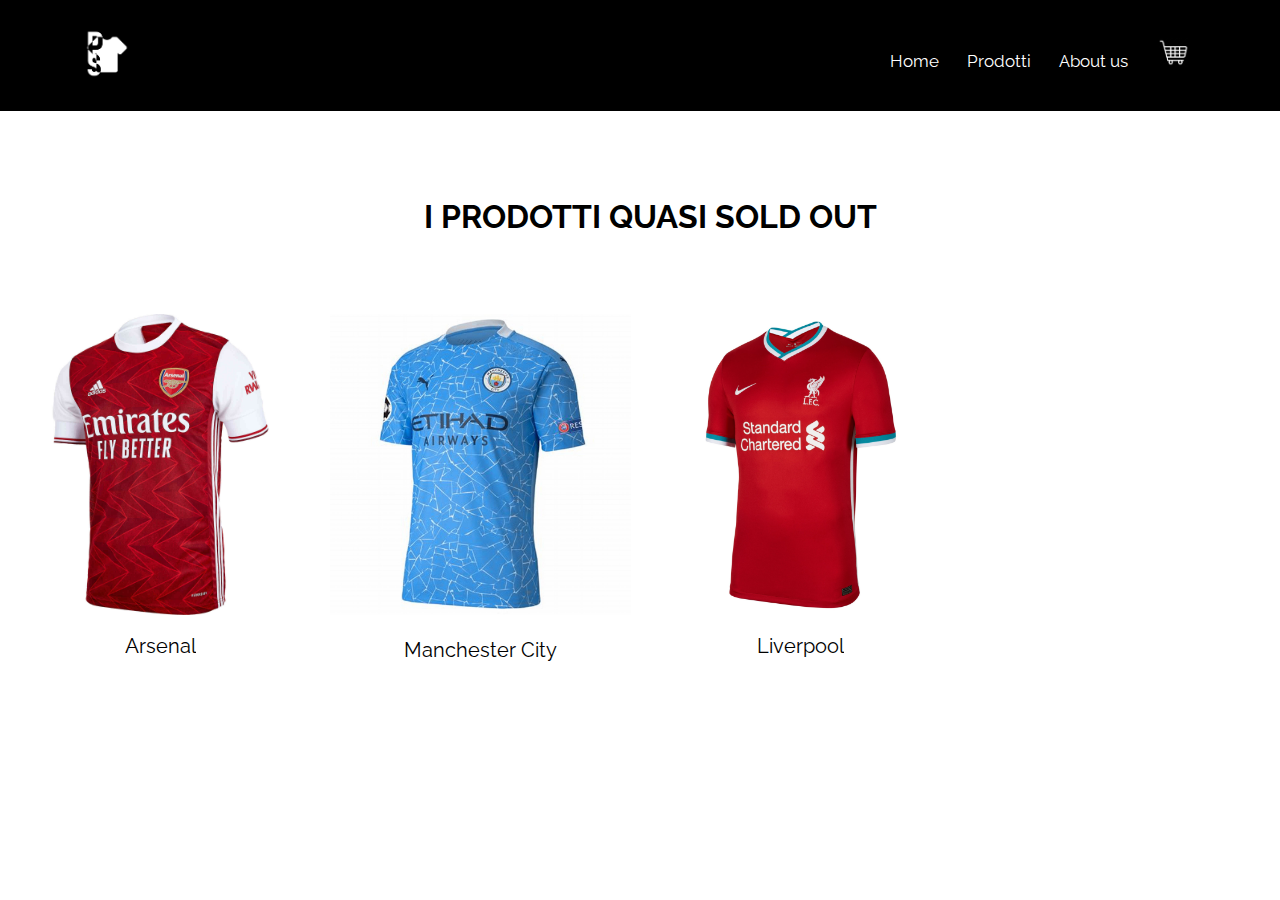
<file: index.html>
<!DOCTYPE html>
<html>

<head>
    <meta name="viewport" content="width=device-width, initial-scale=1.0">
    <title>PremierShirt.co.uk</title>
    <link rel="stylesheet" href="style_hp.css">
    <link rel="preconnect" href="https://fonts.googleapis.com">
    <link rel="preconnect" href="https://fonts.gstatic.com" crossorigin>
    <link rel="icon" type="image/x-icon" href="immagini/logo.png">
    <link href="https://fonts.googleapis.com/css2?family=Raleway:ital,wght@0,100;0,300;0,400;0,600;0,700;1,100;1,300;1,400;1,600;1,700&display=swap" rel="stylesheet">
    <link rel="stylesheet" type="text/css" href="https://cdnjs.cloudflare.com/ajax/libs/font-awesome/5.15.1/css/all.min.css">
</head>

<body>
    <section class="header">
        <nav>
            <img src="immagini/logo.png" style="width:60px">
            <div class="nav-links">
                <ul>
                    <li><a href="index.html">Home</a></li>
                    <li><a href="prodotti.html">Prodotti</a></li>
                    <li><a href="chisiamo.html">About us</a></li>
                    <li><a href="carrello.html"><img src="immagini/carrello.png" style="width:35px"></a></li>
                </ul>
            </div>
        </nav>
    </section>
    <section>
        <h1 style="padding-left: 20px; text-align: center;">I PRODOTTI QUASI SOLD OUT</h1><br>
        
        <br><br><br>

        <div class="responsive">
            <div class="gallery">
                <img src="immagini/arsenal20_21.jpg" alt="Arsenal 2020-21" width="600" height="400">
                <div class="desc">
                    <form method="get" action="info_prodotto.html" name="num">
                        <input type="hidden" name="numero" value="1">
                        <input type="submit" value="Arsenal" class="bottone">
                    </form>
                </div>
            </div>
        </div>

        <div class="responsive">
            <div class="gallery">
                <img src="immagini/mancity20_21.jpg" alt="Manchester City 2020-21" width="600" height="400"> <br><br>
                <form method="get" action="info_prodotto.html" name="num" style="text-align: center;">
                    <input type="hidden" name="numero" value="0">
                    <input type="submit" value="Manchester City" class="bottone">
                </form>
            </div>
        </div>

        <div class="responsive">
            <div class="gallery">
                <img src="immagini/liverpool20_21.jpg" alt="Liverpool 2020-21" width="600" height="400">
                <div class="desc">
                    <form method="get" action="info_prodotto.html" name="num">
                        <input type="hidden" name="numero" value="2">
                        <input type="submit" value="Liverpool" class="bottone">
                    </form>
                </div>
            </div>
        </div>
</body>

</html>
</file>
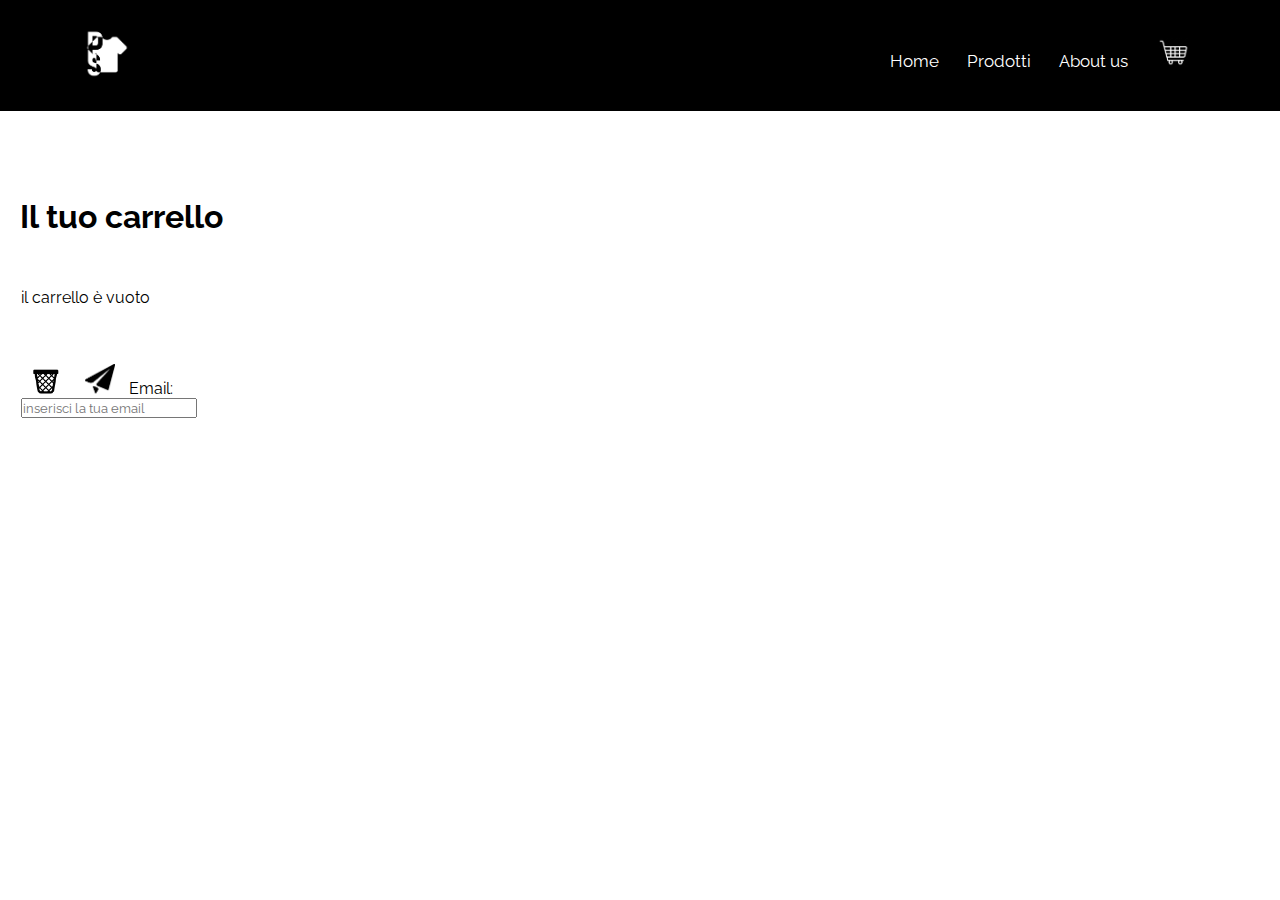
<file: carrello.html>
<!DOCTYPE html>
<html>

<head>
    <meta name="viewport" content="width=device-width, initial-scale=1.0">
    <title>PremierShirt.co.uk</title>
    <link rel="stylesheet" href="style_hp.css">
    <link rel="preconnect" href="https://fonts.googleapis.com">
    <link rel="preconnect" href="https://fonts.gstatic.com" crossorigin>
    <link rel="icon" type="image/x-icon" href="immagini/logo.png">
    <link
        href="https://fonts.googleapis.com/css2?family=Raleway:ital,wght@0,100;0,300;0,400;0,600;0,700;1,100;1,300;1,400;1,600;1,700&display=swap"
        rel="stylesheet">
    <link rel="stylesheet" type="text/css"
        href="https://cdnjs.cloudflare.com/ajax/libs/font-awesome/5.15.1/css/all.min.css">
</head>

<script>
    let requestURL = 'shirt.json';
    let request = new XMLHttpRequest();
    request.open('GET', requestURL);
    request.responseType = 'json';
    request.send();
    var indice = 0;

    request.onload = function () {
      if(!localStorage.getItem('carrello')) {
        document.getElementById("carrello").innerHTML = "il carrello è vuoto";
      } else {
        const arrayString = localStorage.getItem('carrello');
        const array = JSON.parse(arrayString);
        const shirt = request.response;
        var indice;
        var returnC;
        var totale = 0;

        for (let i = 0; i < array.length; i++) {
          indice = array[i];
          returnC += '<img src="' + shirt[indice].url + '" width="400" height="400"> <br>';
          returnC += shirt[indice].club + '<br>';
          returnC += shirt[indice].stagione + '<br>';
          returnC += shirt[indice].giocatore + '<br>';
          returnC += shirt[indice].prezzo + '€<br>';
          totale += shirt[indice].prezzo;
        }
          document.getElementById("carrello").innerHTML = returnC;
          document.getElementById("totale").innerHTML = "Il tuo totale è di: " + totale + "€";
      }
    }

    function removeFromCart() {
      localStorage.clear();
    }

    function sendOrder() {
      const emailInput = document.getElementById('email');
      const email = emailInput.value;
      var subject = "Ordine PremierShirt";
      var body = "L'ordine contenente: \n \n"
      if(!localStorage.getItem('carrello')) {
        document.getElementById("carrello").innerHTML = "il carrello è vuoto";
      } else {
        const arrayString = localStorage.getItem('carrello');
        const array = JSON.parse(arrayString);
        const shirt = request.response;
        var indice;
        var totale = 0;

        for (let i = 0; i < array.length; i++) {
          indice = array[i];
          body += "  " + shirt[indice].club + "\n";
          body += "  " + shirt[indice].stagione + "\n";
          body += "  " + shirt[indice].giocatore + "\n";
          body += "  " + shirt[indice].prezzo + "€ \n \n";
          totale += shirt[indice].prezzo;
        }
      }
      body += "è andato a buon fine! \nil totale è di: " + totale + "€ \nGrazie per l'acquisto!";
      if(!email) {

      } else {
        if(!localStorage.getItem('carrello')) {

        } else {
          const mailtoString = `mailto:${email}?subject=${encodeURIComponent(subject)}&body=${encodeURIComponent(body)}`;
          window.location.href = mailtoString;
        }
      }
    }
</script>

<body>
    <section class="header">
        <nav>
            <img src="immagini/logo.png" style="width:60px">
            <div class="nav-links">
                <ul>
                    <li><a href="index.html">Home</a></li>
                    <li><a href="prodotti.html">Prodotti</a></li>
                    <li><a href="chisiamo.html">About us</a></li>
                    <li><a href="carrello.html"><img src="immagini/carrello.png" style="width:35px"></a></li>
                </ul>
            </div>
        </nav>
    </section>
    <section>
        <h1 style="padding-left: 20px;">Il tuo carrello </h1><br>
        <div id="elenco" style="padding-left: 20px;"></div> <br>
        <div class="responsive">
            <div class="desc" style="text-align: left;" >
              <p id="carrello"><p> <br>
              <p id="totale"></p> <br> <br>
              <button style="border: none; background-color: transparent; width: 50px;" onclick="removeFromCart()"><a href="carrello.html"> <img src="immagini/delete.png" alt="rimuovi dal carrello"style="width: 30px;"></a></button>
              <button style="border: none; background-color: transparent; width: 50px;" onclick="sendOrder()"><a><img src="immagini/send.png" alt="invia_ordine" style="width: 30px;"></a></button>
              <label for="email">Email:</label>
              <input type="email" id="email" name="email" placeholder="inserisci la tua email">
              <img id="imgCart">
            </div>
        </div>
    </section>
</body>

</html>
</file>
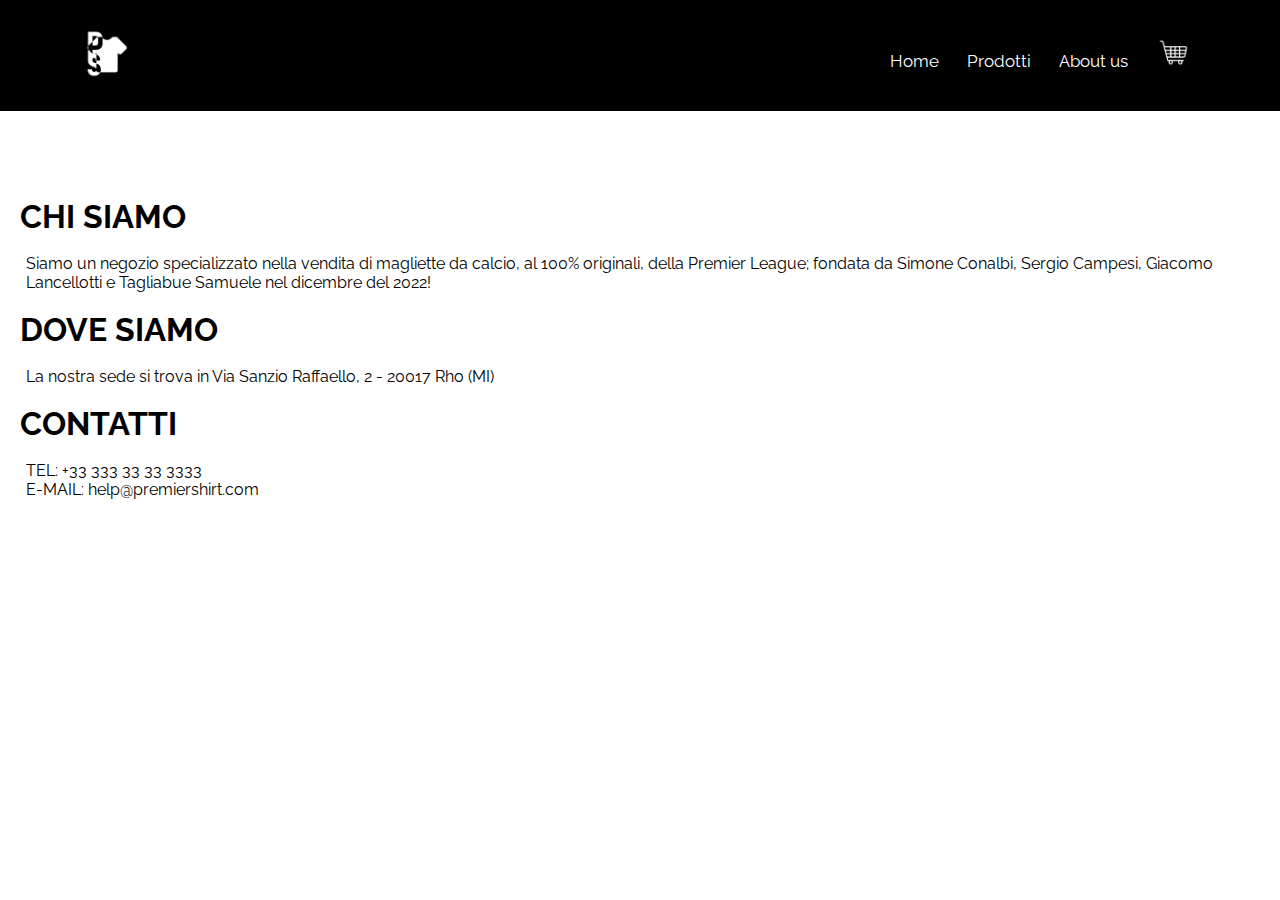
<file: chisiamo.html>
<!DOCTYPE html>
<html>

<head>
    <meta name="viewport" content="width=device-width, initial-scale=1.0">
    <title>PremierShirt.co.uk</title>
    <link rel="stylesheet" href="style_hp.css">
    <link rel="preconnect" href="https://fonts.googleapis.com">
    <link rel="preconnect" href="https://fonts.gstatic.com" crossorigin>
    <link rel="icon" type="image/x-icon" href="immagini/logo.png">
    <link href="https://fonts.googleapis.com/css2?family=Raleway:ital,wght@0,100;0,300;0,400;0,600;0,700;1,100;1,300;1,400;1,600;1,700&display=swap" rel="stylesheet">
    <link rel="stylesheet" type="text/css" href="https://cdnjs.cloudflare.com/ajax/libs/font-awesome/5.15.1/css/all.min.css">
</head>

<body>
    <section class="header">
        <nav>
            <img src="immagini/logo.png" style="width:60px">
            <div class="nav-links">
                <ul>
                    <li><a href="index.html">Home</a></li>
                    <li><a href="prodotti.html">Prodotti</a></li>
                    <li><a href="chisiamo.html">About us</a></li>
                    <li><a href="carrello.html"><img src="immagini/carrello.png" style="width:35px"></a></li>
                </ul>
            </div>
        </nav>
    </section>

    <section>
        <h1 style="padding-left: 20px;">CHI SIAMO</h1>
        <br>
        <div>
            <div style="padding-left: 1px;">
                <div style="padding-left: 25px;">
                    Siamo un negozio specializzato nella vendita di magliette da calcio, al 100% originali, della Premier League; fondata da Simone Conalbi, Sergio Campesi, Giacomo Lancellotti e Tagliabue Samuele nel dicembre del 2022!
                </div>
            </div>
        </div>

        <br>

        <h1 style="padding-left: 20px;">DOVE SIAMO</h1>
        <br>
        <div>
            <div style="padding-left: 1px;">
                <div style="padding-left: 25px;">
                    La nostra sede si trova in Via Sanzio Raffaello, 2 - 20017 Rho (MI)
                </div>
            </div>
        </div>

        <br>

        <h1 style="padding-left: 20px;">CONTATTI</h1>
        <br>
        <div>
            <div style="padding-left: 1px;">
                <div  style="padding-left: 25px;">
                    TEL: +33 333 33 33 3333 <br>
                    E-MAIL: help@premiershirt.com
                </div>
            </div>
        </div>
    </section>

    <section>
        <br>
    </section>
</body>

</html>
</file>
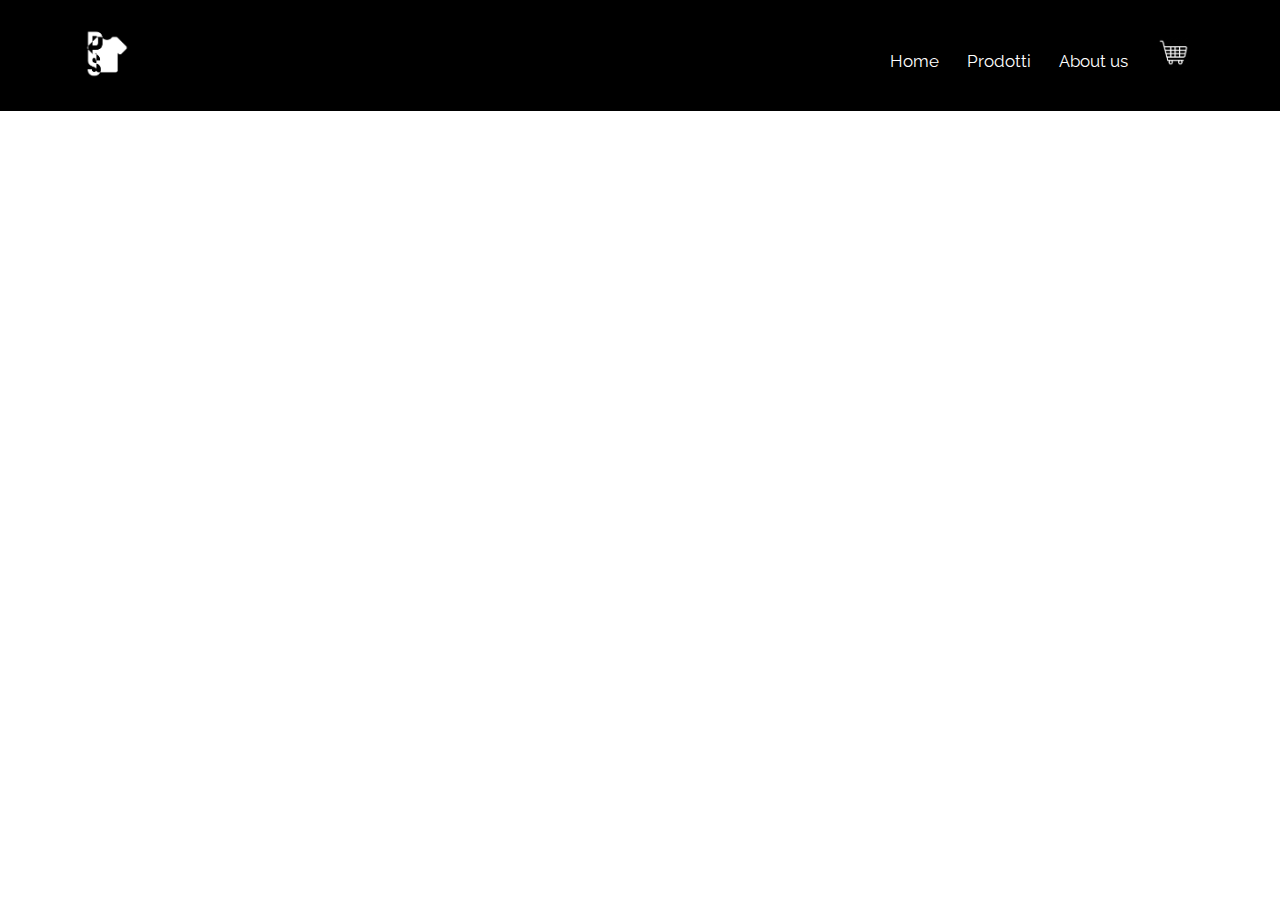
<file: info_prodotto.html>
<!DOCTYPE html>
<html>

<head>
    <meta name="viewport" content="width=device-width, initial-scale=1.0">
    <title>PremierShirt.co.uk</title>
    <link rel="stylesheet" href="style_hp.css">
    <link rel="preconnect" href="https://fonts.googleapis.com">
    <link rel="preconnect" href="https://fonts.gstatic.com" crossorigin>
    <link rel="icon" type="image/x-icon" href="immagini/logo.png">
    <link href="https://fonts.googleapis.com/css2?family=Raleway:ital,wght@0,100;0,300;0,400;0,600;0,700;1,100;1,300;1,400;1,600;1,700&display=swap" rel="stylesheet">
    <link rel="stylesheet" type="text/css" href="https://cdnjs.cloudflare.com/ajax/libs/font-awesome/5.15.1/css/all.min.css">
</head>

<script>
    let requestURL = 'shirt.json';
    let request = new XMLHttpRequest();
    request.open('GET', requestURL);
    request.responseType = 'json';
    request.send();
    var url = document.location.search.substring(0);
    var url1 = url.split("&")[0];
    var indice = url1.substr(8);

    request.onload = function () {
        const shirt = request.response;
        document.getElementById("img").innerHTML = '<img src="' + shirt[indice].url + '" width="600" height="400">';
        document.getElementById("club").innerHTML = shirt[indice].club;
        document.getElementById("stagione").innerHTML = shirt[indice].stagione;
        document.getElementById("giocatore").innerHTML = shirt[indice].giocatore;
        document.getElementById("prezzo").innerHTML = shirt[indice].prezzo + '€';
        document.getElementById("bottone").innerHTML = '<button style="border: none; background-color: transparent; width: 50px;" onclick="addToCart(' + indice + ')"><a href="carrello.html"> <img src="immagini/add.jpg" alt="aggiungi al carrello"style="width: 30px;"></a></button>';
    }

    function addToCart(indice) {
        if (!localStorage.getItem("carrello")) {
            localStorage.setItem("carrello", "[]");
        }
        var array = JSON.parse(localStorage.getItem("carrello"));
        array.push(indice);
        localStorage.setItem("carrello", JSON.stringify(array));
    }
</script>

<body>
    <section class="header">
        <nav>
            <img src="immagini/logo.png" style="width:60px">
            <div class="nav-links">
                <ul>
                    <li><a href="index.html">Home</a></li>
                    <li><a href="prodotti.html">Prodotti</a></li>
                    <li><a href="chisiamo.html">About us</a></li>
                    <li><a href="carrello.html"><img src="immagini/carrello.png" style="width:35px"></a></li>
                </ul>
            </div>
        </nav>
    </section>
    <section>
        <p style="font-size: 60px; padding-left: 20px;"></p> <br>
        <div class="responsive">
            <div class="gallery">
                <div style="text-align: left;">
                    <p id="img"></p>
                    <p id="club"></p>
                    <p id="stagione"></p>
                    <p id="giocatore"></p>
                    <p id="prezzo" style="font-size:35px; text-align: left;"></p>
                    <p id="bottone"></p>
            </div>
        </div>
    </section>
</body>

</html>
</file>
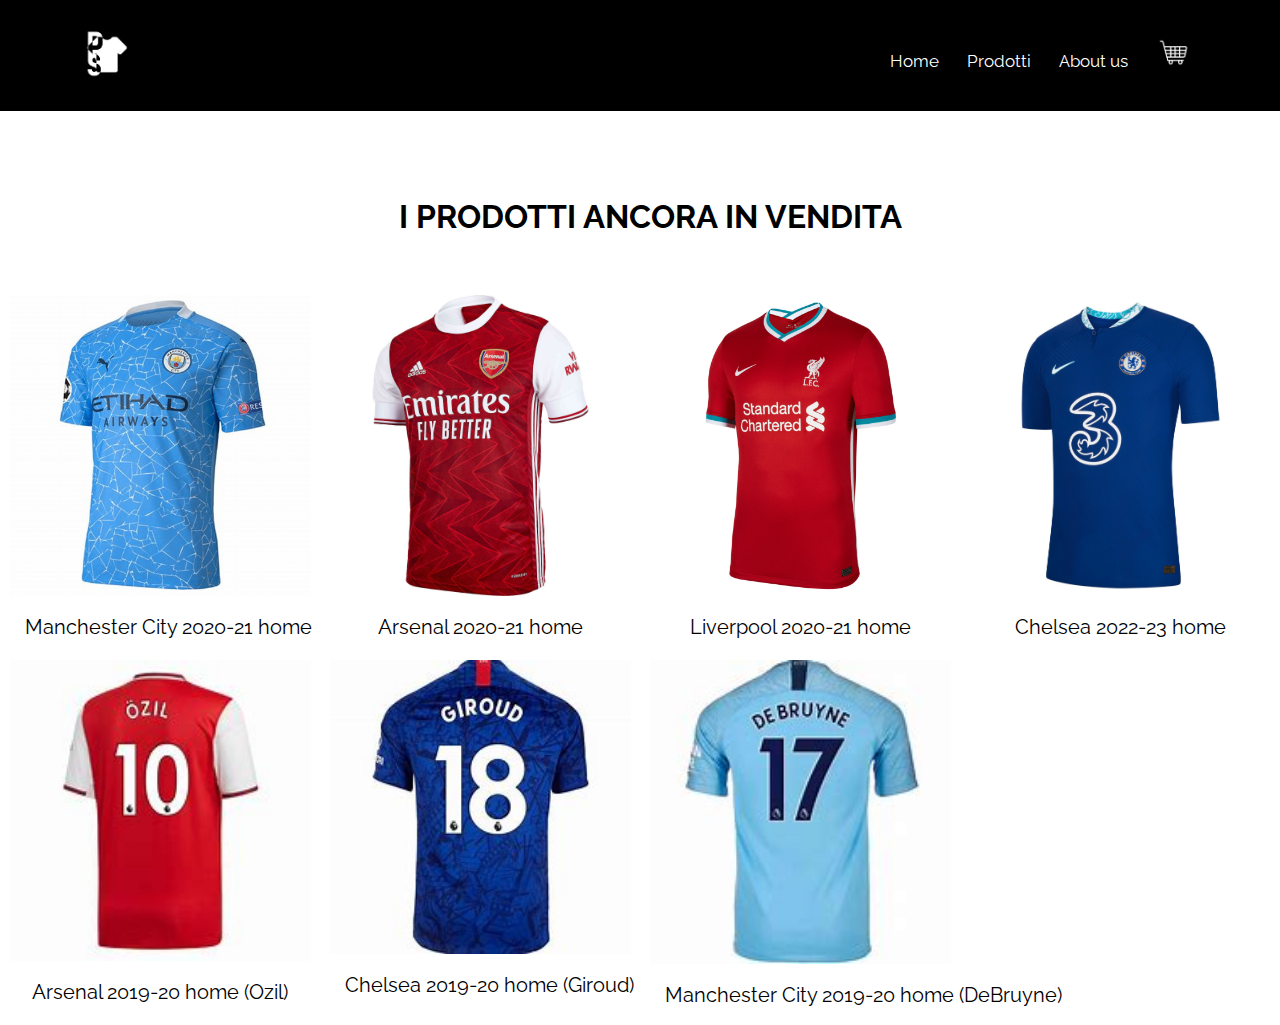
<file: prodotti.html>
<!DOCTYPE html>
<html>

<head>
    <meta name="viewport" content="width=device-width, initial-scale=1.0">
    <title>PremierShirt.co.uk</title>
    <link rel="stylesheet" href="style_hp.css">
    <link rel="preconnect" href="https://fonts.googleapis.com">
    <link rel="preconnect" href="https://fonts.gstatic.com" crossorigin>
    <link rel="icon" type="image/x-icon" href="immagini/logo.png">
    <link href="https://fonts.googleapis.com/css2?family=Raleway:ital,wght@0,100;0,300;0,400;0,600;0,700;1,100;1,300;1,400;1,600;1,700&display=swap" rel="stylesheet">
    <link rel="stylesheet" type="text/css" href="https://cdnjs.cloudflare.com/ajax/libs/font-awesome/5.15.1/css/all.min.css">
</head>

<script>
    let requestURL = 'shirt.json';
    let request = new XMLHttpRequest();
    request.open('GET', requestURL);
    request.responseType = 'json';
    request.send();

    request.onload = function () {
        const shirt = request.response;
        document.getElementById("nome").innerHTML = shirt[0].club + " " + shirt[0].stagione + " " + shirt[0].giocatore;
    }
</script>

<body>
    <section class="header">
        <nav>
            <img src="immagini/logo.png" style="width:60px">
            <div class="nav-links">
                <ul>
                    <li><a href="index.html">Home</a></li>
                    <li><a href="prodotti.html">Prodotti</a></li>
                    <li><a href="chisiamo.html">About us</a></li>
                    <li><a href="carrello.html"><img src="immagini/carrello.png" style="width:35px"></a></li>
                </ul>
            </div>
        </nav>
    </section>
    <section>
        <h1 style="padding-left: 20px; text-align: center;">I PRODOTTI ANCORA IN VENDITA</h1>

        <br><br><br>

        <div class="responsive">
            <div class="gallery">
                <img src="immagini/mancity20_21.jpg" alt="Manchester City 2020-21 home" width="600" height="400">
                <div class="desc">
                    <form method="get" action="info_prodotto.html" name="num">
                        <input type="hidden" name="numero" value="0">
                        <input type="submit" value="Manchester City 2020-21 home" class="bottone">
                    </form>
                </div>
            </div>
        </div>

        <div class="responsive">
            <div class="gallery">
                <img src="immagini/arsenal20_21.jpg" alt="Arsenal 2020-21 home" width="600" height="400">
                <div class="desc">
                    <form method="get" action="info_prodotto.html" name="num">
                        <input type="hidden" name="numero" value="1">
                        <input type="submit" value="Arsenal 2020-21 home" class="bottone">
                    </form>
                </div>
            </div>
        </div>

        <div class="responsive">
            <div class="gallery">
                <img src="immagini/liverpool20_21.jpg" alt="Liverpool 2020-21 home" width="600" height="400">
                <div class="desc">
                    <form method="get" action="info_prodotto.html" name="num">
                        <input type="hidden" name="numero" value="2">
                        <input type="submit" value="Liverpool 2020-21 home" class="bottone">
                    </form>
                </div>
            </div>
        </div>

        <div class="responsive">
            <div class="gallery">
                <img src="immagini/chelsea22_23.jpg" alt="Chelsea 2022-23 home" width="600" height="400">
                <div class="desc">
                    <form method="get" action="info_prodotto.html" name="num">
                        <input type="hidden" name="numero" value="3">
                        <input type="submit" value="Chelsea 2022-23 home" class="bottone">
                    </form>
                </div>
            </div>
        </div>

        <div class="responsive">
            <div class="gallery">
                <img src="immagini/arsenal19-20 ozil.jpg" alt="Arsenal 2019-20 home (Ozil)" width="600" height="400">
                <div class="desc">
                    <form method="get" action="info_prodotto.html" name="num">
                        <input type="hidden" name="numero" value="4">
                        <input type="submit" value="Arsenal 2019-20 home (Ozil)" class="bottone">
                    </form>
                </div>
            </div>
        </div>

        <div class="responsive">
            <div class="gallery">
                <img src="immagini/chelsea19-20 giroud.jpg" alt="Chelsea 2019-20 home (Giroud)" width="600" height="400">
                <div class="desc">
                    <form method="get" action="info_prodotto.html" name="num">
                        <input type="hidden" name="numero" value="5">
                        <input type="submit" value="Chelsea 2019-20 home (Giroud)" class="bottone">
                    </form>
                </div>
            </div>
        </div>

        <div class="responsive">
            <div class="gallery">
                <img src="immagini/mancity19-20 debruyne.jpg" alt="Manchester City 2019-20 home (DeBruyne)" width="600" height="400">
                <div class="desc">
                    <form method="get" action="info_prodotto.html" name="num">
                        <input type="hidden" name="numero" value="6">
                        <input type="submit" value="Manchester City 2019-20 home (DeBruyne)" class="bottone">
                    </form>
                </div>
            </div>
        </div>
    </section>
</body>

</html>
</file>
<file: style_hp.css>
* {
    margin: 0;
    padding: 0;
    font-family: 'Raleway', sans-serif;
}

.header {
    min-height: 22vh;
    width: 100%;
    position: relative;
}

nav {
    display: flex;
    padding: 2% 6%;
    justify-content: space-between;
    align-items: center;
    background-color: rgb(0, 0, 0);

}

nav img {
    width: 150px;
}

.nav-links {
    flex: 1;
    text-align: right;
}

.nav-links ul li {
    list-style: none;
    display: inline-block;
    padding: 8px 12px;
    position: relative;
}

.nav-links ul li a {
    color: rgb(255, 255, 255);
    text-decoration: none;
    font-size: 17px;
    position: relative;
}

.nav-links ul li::after {
    content: '';
    width: 0%;
    height: 2px;
    background: black;
    display: block;
    margin: auto;
    transition: 0.5s;
}

.nav-links ul li:hover::after {
    width: 100%;
}

div.gallery {
    border: 3px solid rgb(255, 255, 255);
    padding-left: 1px;
}

div.gallery:hover {
    border-bottom: 3px solid black;
    transition: 1s;
}

div.gallery img {
    width: 100%;
    height: auto;
}

div.desc {
    padding: 15px;
    text-align: center;
}

* {
    box-sizing: border-box;
}

.responsive {
    padding: 0 6px;
    float: left;
    width: 24.99999%;
}

@media only screen and (max-width: 700px) {
    .responsive {
        width: 49.99999%;
        margin: 6px 0;
    }
}

@media only screen and (max-width: 500px) {
    .responsive {
        width: 100%;
    }
}

.clearfix:after {
    content: "";
    display: table;
    clear: both;
}

.bottone {
    color: black;
    border: none;
    background-color: transparent;
    font-size:20px;
}
</file>
